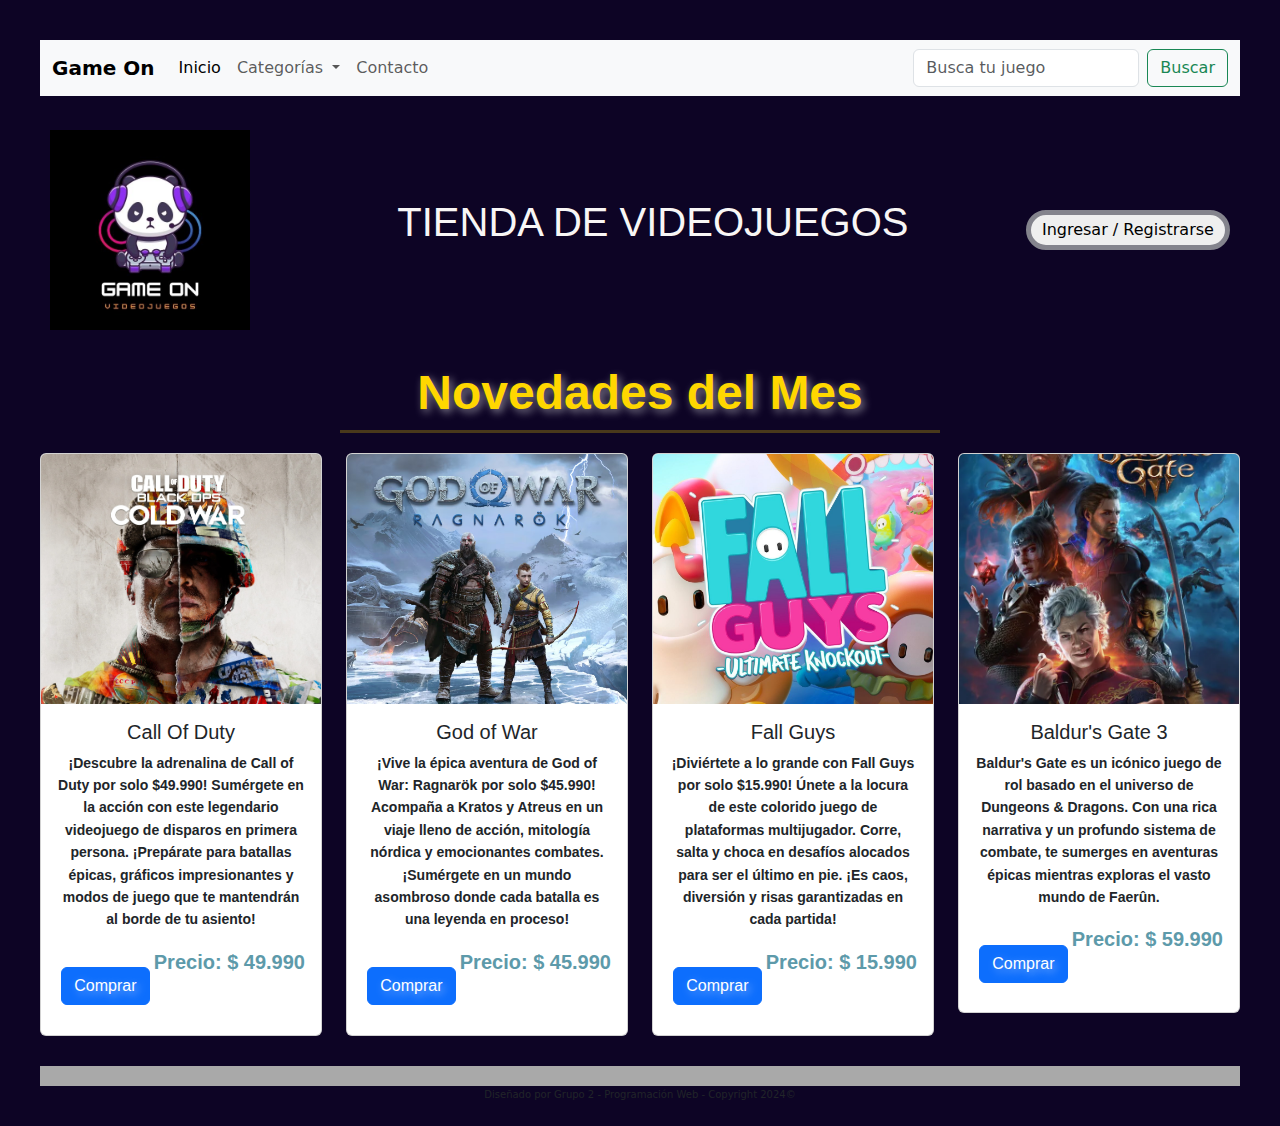
<file: index.html>
<!DOCTYPE html>
<html lang="en">

<head>
  <meta charset="UTF-8">
  <link rel="stylesheet" href="style.css">
  <title>Game on Videojuegos</title>
  <link href="https://cdn.jsdelivr.net/npm/bootstrap@5.3.3/dist/css/bootstrap.min.css" rel="stylesheet"
    integrity="sha384-QWTKZyjpPEjISv5WaRU9OFeRpok6YctnYmDr5pNlyT2bRjXh0JMhjY6hW+ALEwIH" crossorigin="anonymous">
  

</head>

<body id="fondo">
  <nav class="navbar navbar-expand-lg bg-body-tertiary">
    <div class="container-fluid">
      <a class="navbar-brand" href="index.html">
        <strong>Game On</strong>
      </a>
      <button class="navbar-toggler" type="button" data-bs-toggle="collapse" data-bs-target="#navbarSupportedContent"
        aria-controls="navbarSupportedContent" aria-expanded="false" aria-label="Toggle navigation">
        <span class="navbar-toggler-icon"></span>
      </button>
      <div class="collapse navbar-collapse" id="navbarSupportedContent">
        <ul class="navbar-nav me-auto mb-2 mb-lg-0">
          <li class="nav-item">
            <a class="nav-link active" aria-current="page" href="index.html">Inicio</a>
          </li>
          <li class="nav-item dropdown">
            <a class="nav-link dropdown-toggle" href="#" role="button" data-bs-toggle="dropdown" aria-expanded="false">
              Categorías
            </a>
            <ul class="dropdown-menu">
              <li><a class="dropdown-item" href="accion.html">Acción</a></li>
              <li><a class="dropdown-item" href="familiar.html">Familiar</a></li>
              <li><a class="dropdown-item" href="deportes.html">Deportes</a></li>
              <li><a class="dropdown-item" href="horror.html">Horror</a></li>
              <li><a class="dropdown-item" href="rpg1.html">RPG</a></li>
            </ul>
          </li>
          <li class="nav-item">
            <a class="nav-link" href="mailto:contacto@gmail.com">Contacto</a>
          </li>
        </ul>
        <form class="d-flex" role="search">
          <input class="form-control me-2" type="search" placeholder="Busca tu juego" aria-label="Search">
          <button class="btn btn-outline-success" type="submit">Buscar</button>
        </form>
      </div>
    </div>
  </nav>

  <br>
  <div class="contenedor">
    <left> <a href="index.html"> <img class="logo" src="img/logo.jpg"></left></a>
    <!--insertamos logo y botón de Contacto-->
    <div class="textos">
      <p id="titulo"> TIENDA DE VIDEOJUEGOS </p>
    </div>
    <a href="registro.html">
      <input class="boton" type="button" value=" Ingresar / Registrarse " style="float: right;">
      <!--coloco botón contacto a la derecha-->
    </a>
  </div>

  <br>
  <div class="novedades">
    <h1 id="titulo-novedades">Novedades del Mes</h1>
    <hr class="novedades-linea">
    
    <div class="row">
      <div class="col-12 col-sm-6 col-md-4 col-lg-3">
        <div class="card">
          <img src="img/call-of-duty.jpeg" class="card-img-top" alt="Call of Duty">
          <div class="card-body">
            <h5 class="card-title">Call Of Duty</h5>
            <p class="card-text">
              ¡Descubre la adrenalina de Call of Duty por solo $49.990!
              Sumérgete en la acción con este legendario videojuego de disparos en primera persona.
              ¡Prepárate para batallas épicas, gráficos impresionantes y modos de juego que te mantendrán al borde de tu asiento!
            </p>
            <p id="precio">
              <strong>Precio: $ 49.990</strong>
            </p>
            <a href="#" class="btn btn-primary">Comprar</a>
          </div>
        </div>
      </div>

      <div class="col-12 col-sm-6 col-md-4 col-lg-3">
        <div class="card">
          <img src="img/god-of-war.jpeg" class="card-img-top" alt="God of War">
          <div class="card-body">
            <h5 class="card-title">God of War</h5>
            <p class="card-text">
              ¡Vive la épica aventura de God of War: Ragnarök por solo $45.990!
              Acompaña a Kratos y Atreus en un viaje lleno de acción, mitología nórdica y emocionantes combates.
              ¡Sumérgete en un mundo asombroso donde cada batalla es una leyenda en proceso!
            </p>
            <p id="precio">
              <strong>Precio: $ 45.990</strong>
            </p>
            <a href="#" class="btn btn-primary">Comprar</a>
          </div>
        </div>
      </div>

      <div class="col-12 col-sm-6 col-md-4 col-lg-3">
        <div class="card">
          <img src="img/fall-guys.jpeg" class="card-img-top" alt="Fall Guys">
          <div class="card-body">
            <h5 class="card-title">Fall Guys</h5>
            <p class="card-text">
              ¡Diviértete a lo grande con Fall Guys por solo $15.990!
              Únete a la locura de este colorido juego de plataformas multijugador.
              Corre, salta y choca en desafíos alocados para ser el último en pie.
              ¡Es caos, diversión y risas garantizadas en cada partida!
            </p>
            <p id="precio">
              <strong>Precio: $ 15.990</strong>
            </p>
            <a href="#" class="btn btn-primary">Comprar</a>
          </div>
        </div>
      </div>

      <div class="col-12 col-sm-6 col-md-4 col-lg-3">
        <div class="card">
          <img src="img/baldurs-gate.jpg" class="card-img-top" alt="Baldur's Gate 3">
          <div class="card-body">
            <h5 class="card-title">Baldur's Gate 3</h5>
            <p class="card-text">
              Baldur's Gate es un icónico juego de rol basado en el universo de Dungeons & Dragons.
              Con una rica narrativa y un profundo sistema de combate, te sumerges en aventuras épicas
              mientras exploras el vasto mundo de Faerûn.
            </p>
            <p id="precio">
              <strong>Precio: $ 59.990</strong>
            </p>
            <a href="#" class="btn btn-primary">Comprar</a>
          </div>
        </div>
      </div>
    </div>
  </div>

  <script src="https://cdn.jsdelivr.net/npm/bootstrap@5.3.3/dist/js/bootstrap.bundle.min.js"
    integrity="sha384-YvpcrYf0tY3lHB60NNkmXc5s9fDVZLESaAA55NDzOxhy9GkcIdslK1eN7N6jIeHz"
    crossorigin="anonymous"></script>
</body>
<footer class="footer">
  <p>
    <center> Diseñado por Grupo 2 - Programación Web - Copyright 2024©</center>
  </p>
</footer>

</html>
</file>
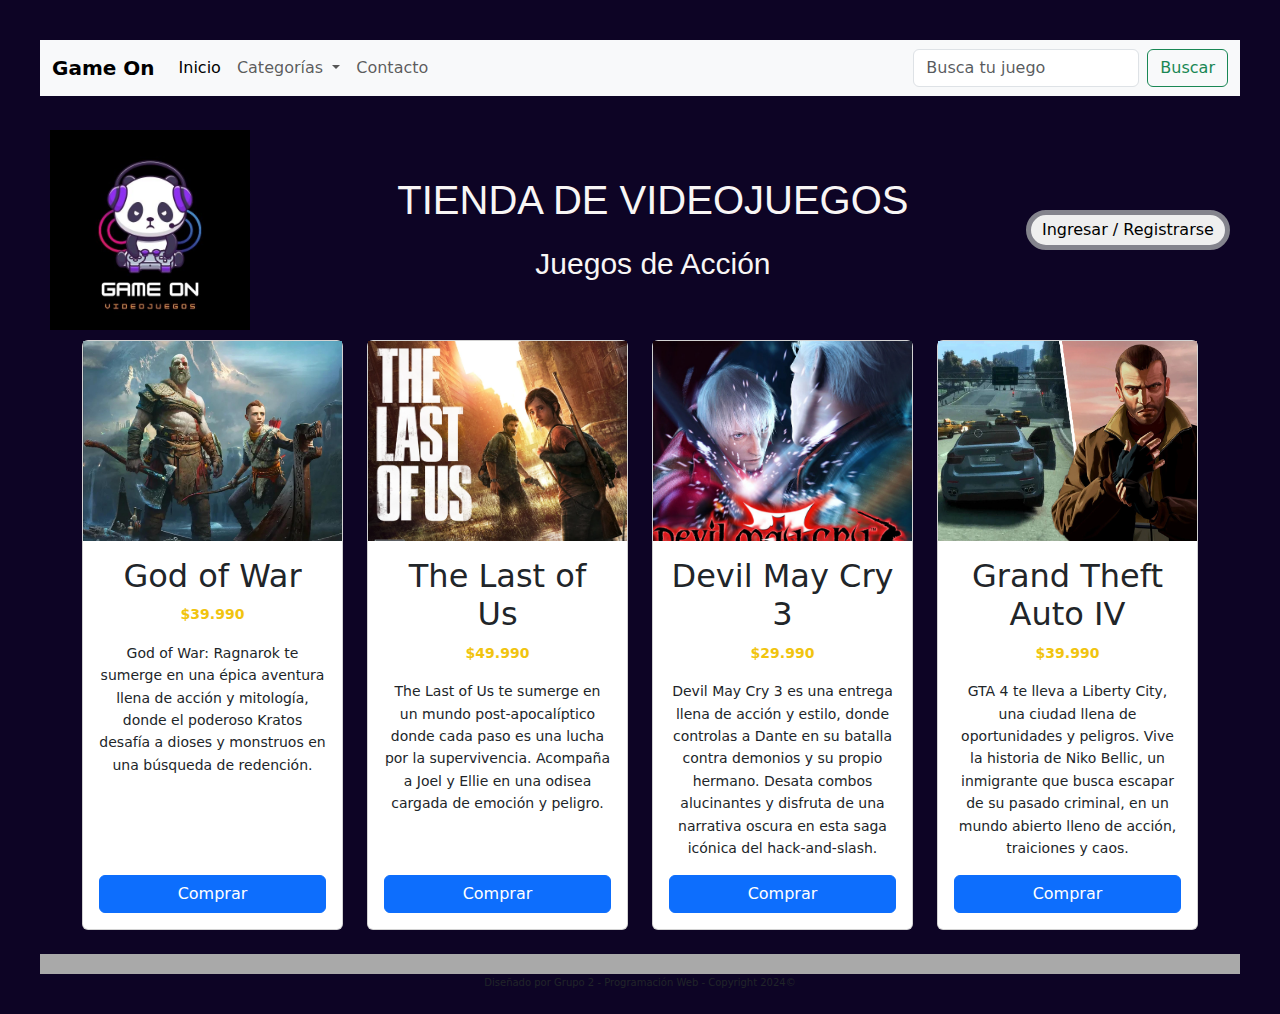
<file: accion.html>
<!DOCTYPE html>
<html lang="en">

<head>
  <meta charset="UTF-8">
  <link rel="stylesheet" href="style.css">
  <title>Tienda de Videojuegos</title>
  <link href="https://cdn.jsdelivr.net/npm/bootstrap@5.3.3/dist/css/bootstrap.min.css" rel="stylesheet"
    integrity="sha384-QWTKZyjpPEjISv5WaRU9OFeRpok6YctnYmDr5pNlyT2bRjXh0JMhjY6hW+ALEwIH" crossorigin="anonymous">
</head>

<body id="fondo">
  <nav class="navbar navbar-expand-lg bg-body-tertiary">
    <div class="container-fluid">
      <a class="navbar-brand" href="index.html">
        <strong>Game On</strong>
      </a>
      <button class="navbar-toggler" type="button" data-bs-toggle="collapse" data-bs-target="#navbarSupportedContent"
        aria-controls="navbarSupportedContent" aria-expanded="false" aria-label="Toggle navigation">
        <span class="navbar-toggler-icon"></span>
      </button>
      <div class="collapse navbar-collapse" id="navbarSupportedContent">
        <ul class="navbar-nav me-auto mb-2 mb-lg-0">
          <li class="nav-item">
            <a class="nav-link active" aria-current="page" href="index.html">Inicio</a>
          </li>
          <li class="nav-item dropdown">
            <a class="nav-link dropdown-toggle" href="#" role="button" data-bs-toggle="dropdown" aria-expanded="false">
              Categorías
            </a>
            <ul class="dropdown-menu">
              <li><a class="dropdown-item" href="accion.html">Acción</a></li>
              <li><a class="dropdown-item" href="familiar.html">Familiar</a></li>
              <li><a class="dropdown-item" href="deportes.html">Deportes</a></li>
              <li><a class="dropdown-item" href="horror.html">Horror</a></li>
              <li><a class="dropdown-item" href="rpg1.html">RPG</a></li>
            </ul>
          </li>
          <li class="nav-item">
            <a class="nav-link" href="mailto:contacto@gmail.com">Contacto</a>
          </li>
        </ul>
        <form class="d-flex" role="search">
          <input class="form-control me-2" type="search" placeholder="Busca tu juego" aria-label="Search">
          <button class="btn btn-outline-success" type="submit">Buscar</button>
        </form>
      </div>
    </div>
  </nav>
  <br>
  <div class="contenedor">
    <left> <a href="index.html"> <img class="logo" src="img/logo.jpg"></left></a>
    <!--insertamos logo y botón de Contacto-->
    <div class="textos">
      <p id="titulo"> TIENDA DE VIDEOJUEGOS </p>
      <h3 id="subtitulo">Juegos de Acción</h3>
    </div>
    <a href="registro.html">
      <input class="boton" type="button" value=" Ingresar / Registrarse " style="float: right;">
      <!--coloco botón contacto a la derecha-->
    </a>
  </div>

<!--Desde aquí hacia arriba se debe mantener el diseño en todas las páginas-->
<div class="container">
  <div class="row justify-content-center">
      <!-- God of War: Ragnarok -->
      <div class="col-12 col-sm-6 col-md-4 col-lg-3 mb-4">
          <div class="card h-100 text-center d-flex flex-column">
              <img src="img/godofwar.png" alt="God of War" class="img-fluid" style="object-fit: cover; height: 200px;">
              <div class="card-body d-flex flex-column">
                  <h2 class="card-title">God of War</h2>
                  <p class="price card-text">$39.990</p>
                  <p class="card-text">
                      God of War: Ragnarok te sumerge en una épica aventura llena de acción y mitología, donde el poderoso Kratos
                      desafía a dioses y monstruos en una búsqueda de redención.
                  </p>
                  <a href="#" class="btn btn-primary mt-auto">Comprar</a>
              </div>
          </div>
      </div>

      <!-- The Last of Us -->
      <div class="col-12 col-sm-6 col-md-4 col-lg-3 mb-4">
          <div class="card h-100 text-center d-flex flex-column">
              <img src="img/thelastofus.png" alt="The Last of Us" class="img-fluid" style="object-fit: cover; height: 200px;">
              <div class="card-body d-flex flex-column">
                  <h2 class="card-title">The Last of Us</h2>
                  <p class="price card-text">$49.990</p>
                  <p class="card-text">
                      The Last of Us te sumerge en un mundo post-apocalíptico donde cada paso es una lucha por la
                      supervivencia. Acompaña a Joel y Ellie en una odisea cargada de emoción y peligro.
                  </p>
                  <a href="#" class="btn btn-primary mt-auto">Comprar</a>
              </div>
          </div>
      </div>

      <!-- Devil May Cry 3 -->
      <div class="col-12 col-sm-6 col-md-4 col-lg-3 mb-4">
          <div class="card h-100 text-center d-flex flex-column">
              <img src="img/dvm3.jpg" alt="Devil May Cry 3" class="img-fluid" style="object-fit: cover; height: 200px;">
              <div class="card-body d-flex flex-column">
                  <h2 class="card-title">Devil May Cry 3</h2>
                  <p class="price card-text">$29.990</p>
                  <p class="card-text">
                      Devil May Cry 3 es una entrega llena de acción y estilo, donde controlas a Dante en su batalla contra demonios
                      y su propio hermano. Desata combos alucinantes y disfruta de una narrativa oscura en esta saga icónica del
                      hack-and-slash.
                  </p>
                  <a href="#" class="btn btn-primary mt-auto">Comprar</a>
              </div>
          </div>
      </div>

      <!-- GTA 4 -->
      <div class="col-12 col-sm-6 col-md-4 col-lg-3 mb-4">
          <div class="card h-100 text-center d-flex flex-column">
              <img src="img/gta4.jpg" alt="GTA 4" class="img-fluid" style="object-fit: cover; height: 200px;">
              <div class="card-body d-flex flex-column">
                  <h2 class="card-title">Grand Theft Auto IV</h2>
                  <p class="price card-text">$39.990</p>
                  <p class="card-text">
                      GTA 4 te lleva a Liberty City, una ciudad llena de oportunidades y peligros. Vive la historia de Niko Bellic,
                      un inmigrante que busca escapar de su pasado criminal, en un mundo abierto lleno de acción, traiciones y caos.
                  </p>
                  <a href="#" class="btn btn-primary mt-auto">Comprar</a>
              </div>
          </div>
      </div>
  </div>
</div>


    <script src="https://cdn.jsdelivr.net/npm/bootstrap@5.3.3/dist/js/bootstrap.bundle.min.js"
        integrity="sha384-YvpcrYf0tY3lHB60NNkmXc5s9fDVZLESaAA55NDzOxhy9GkcIdslK1eN7N6jIeHz"
        crossorigin="anonymous"></script>
</body>
<footer class="footer">
    <p>
        <center> Diseñado por Grupo 2 - Programación Web - Copyright 2024©</center>
    </p>
</footer>

</html>
</file>
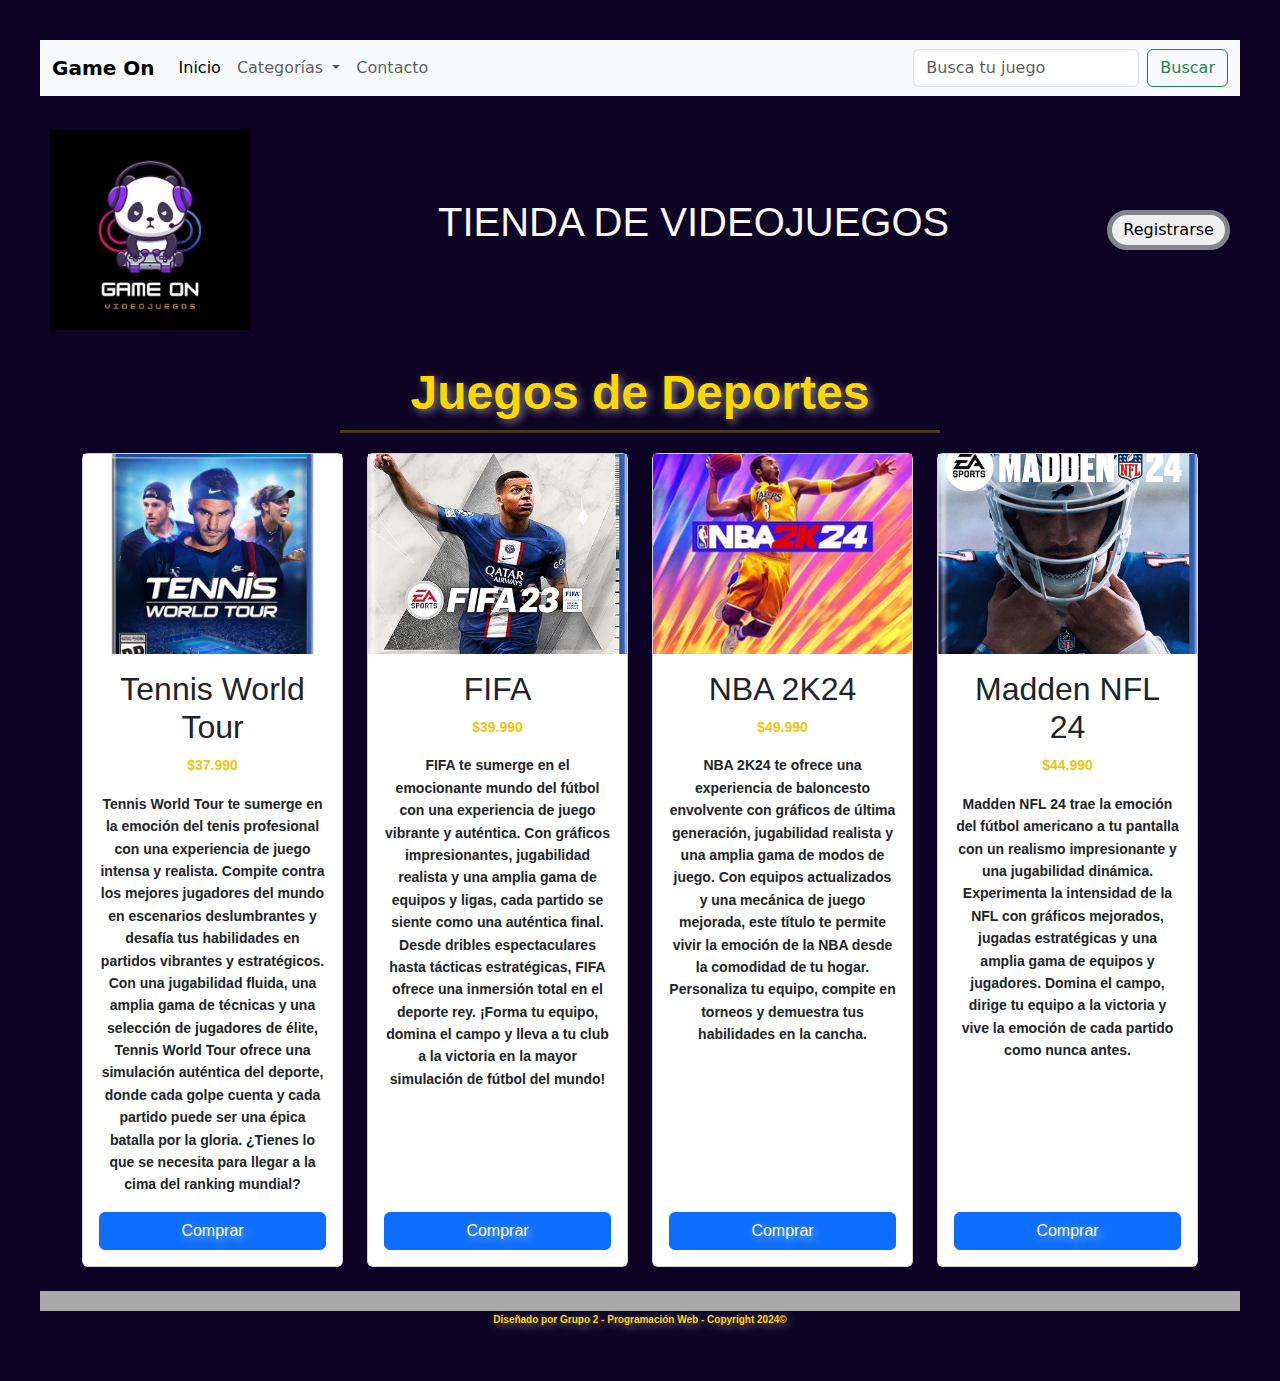
<file: deportes.html>
<!DOCTYPE html>
<html lang="en">

<head>
  <meta charset="UTF-8">
  <link rel="stylesheet" href="style.css">
  <title>Game on Videojuegos</title>
  <link href="https://cdn.jsdelivr.net/npm/bootstrap@5.3.3/dist/css/bootstrap.min.css" rel="stylesheet"
    integrity="sha384-QWTKZyjpPEjISv5WaRU9OFeRpok6YctnYmDr5pNlyT2bRjXh0JMhjY6hW+ALEwIH" crossorigin="anonymous">
  

</head>

<body id="fondo">
  <nav class="navbar navbar-expand-lg bg-body-tertiary">
    <div class="container-fluid">
      <a class="navbar-brand" href="index.html">
        <strong>Game On</strong>
      </a>
      <button class="navbar-toggler" type="button" data-bs-toggle="collapse" data-bs-target="#navbarSupportedContent"
        aria-controls="navbarSupportedContent" aria-expanded="false" aria-label="Toggle navigation">
        <span class="navbar-toggler-icon"></span>
      </button>
      <div class="collapse navbar-collapse" id="navbarSupportedContent">
        <ul class="navbar-nav me-auto mb-2 mb-lg-0">
          <li class="nav-item">
            <a class="nav-link active" aria-current="page" href="index.html">Inicio</a>
          </li>
          <li class="nav-item dropdown">
            <a class="nav-link dropdown-toggle" href="#" role="button" data-bs-toggle="dropdown" aria-expanded="false">
              Categorías
            </a>
            <ul class="dropdown-menu">
              <li><a class="dropdown-item" href="accion.html">Acción</a></li>
              <li><a class="dropdown-item" href="familiar.html">Familiar</a></li>
              <li><a class="dropdown-item" href="deportes.html">Deportes</a></li>
              <li><a class="dropdown-item" href="horror.html">Horror</a></li>
              <li><a class="dropdown-item" href="rpg1.html">RPG</a></li>
            </ul>
          </li>
          <li class="nav-item">
            <a class="nav-link" href="mailto:contacto@gmail.com">Contacto</a>
          </li>
        </ul>
        <form class="d-flex" role="search">
          <input class="form-control me-2" type="search" placeholder="Busca tu juego" aria-label="Search">
          <button class="btn btn-outline-success" type="submit">Buscar</button>
        </form>
      </div>
    </div>
  </nav>

  <br>
  <div class="contenedor">
    <left> <a href="index.html"> <img class="logo" src="img/logo.jpg"></left></a>
    <!--insertamos logo y botón de Contacto-->
    <div class="textos">
      <p id="titulo"> TIENDA DE VIDEOJUEGOS </p>
    </div>
    <a href="registro.html">
      <input class="boton" type="button" value=" Registrarse " style="float: right;">
      <!--coloco botón contacto a la derecha-->
    </a>
  </div>

  <br>
  <div class="novedades">
    <h1 id="titulo-novedades">Juegos de Deportes</h1>
    <hr class="novedades-linea">

  <!-- Desde aquí hacia arriba se debe mantener el diseño en todas las páginas -->
  <div class="container">
    <div class="row">

      <!-- Tennis World Tour -->
      <div class="col-12 col-sm-6 col-md-4 col-lg-3 mb-4">
        <div class="card h-100 text-center d-flex flex-column">
          <img src="img/tennis.jpeg" alt="Tennis World Tour" class="img-fluid"
            style="object-fit: cover; height: 200px;">
          <div class="card-body d-flex flex-column">
            <h2 class="card-title">Tennis World Tour</h2>
            <p class="price card-text">$37.990</p>
            <p class="card-text">

              Tennis World Tour te sumerge en la emoción del tenis profesional con una experiencia de juego
              intensa y realista. Compite contra los mejores jugadores del mundo en escenarios deslumbrantes y
              desafía tus habilidades en partidos vibrantes y estratégicos. Con una jugabilidad fluida, una amplia
              gama de técnicas y una selección de jugadores de élite, Tennis World Tour ofrece una simulación
              auténtica del deporte, donde cada golpe cuenta y cada partido puede ser una épica batalla por la
              gloria. ¿Tienes lo que se necesita para llegar a la cima del ranking mundial?

            </p><a href="#" class="btn btn-primary mt-auto">Comprar</a>
          </div>
        </div>
      </div>


      <!-- FIFA -->
      <div class="col-12 col-sm-6 col-md-4 col-lg-3 mb-4">
        <div class="card h-100 text-center d-flex flex-column"><img src="img/fifa.jpg" alt="FIFA" class="img-fluid"
            style="object-fit: cover; height: 200px;">
          <div class="card-body d-flex flex-column">
            <h2 class="card-title">FIFA</h2>
            <p class="price card-text">$39.990</p>
            <p class="card-text">

              FIFA te sumerge en el emocionante mundo del fútbol con una experiencia de juego vibrante y
              auténtica. Con gráficos impresionantes, jugabilidad realista y una amplia gama de equipos y ligas,
              cada partido se siente como una auténtica final. Desde dribles espectaculares hasta tácticas
              estratégicas, FIFA ofrece una inmersión total en el deporte rey. ¡Forma tu equipo, domina el campo y
              lleva a tu club a la victoria en la mayor simulación de fútbol del mundo!
            </p><a href="#" class="btn btn-primary mt-auto">Comprar</a>
          </div>
        </div>
      </div>


      <!-- NBA 2K24 -->

      <div class="col-12 col-sm-6 col-md-4 col-lg-3 mb-4">
        <div class="card h-100 text-center d-flex flex-column"><img src="img/nba2k24.jpg" alt="NBA 2K24"
            class="img-fluid" style="object-fit: cover; height: 200px;">
          <div class="card-body d-flex flex-column">
            <h2 class="card-title">NBA 2K24</h2>
            <p class="price card-text">$49.990</p>
            <p class="card-text">
              NBA 2K24 te ofrece una experiencia de baloncesto envolvente con gráficos de última generación, jugabilidad
              realista y una amplia gama de modos de juego. Con equipos actualizados y una mecánica de juego mejorada,
              este título te permite vivir la emoción de la NBA desde la comodidad de tu hogar. Personaliza tu equipo,
              compite en torneos y demuestra tus habilidades en la cancha.
            </p><a href="#" class="btn btn-primary mt-auto">Comprar</a>
          </div>
        </div>
      </div>


      <!-- Madden NFL 24 -->

      <div class="col-12 col-sm-6 col-md-4 col-lg-3 mb-4">
        <div class="card h-100 text-center d-flex flex-column"><img src="img/madden24.jpg" alt="Madden NFL 24"
            class="img-fluid" style="object-fit: cover; height: 200px;">
          <div class="card-body d-flex flex-column">
            <h2 class="card-title">Madden NFL 24</h2>
            <p class="price card-text">$44.990</p>
            <p class="card-text">

              Madden NFL 24 trae la emoción del fútbol americano a tu pantalla con un realismo impresionante y una
              jugabilidad dinámica. Experimenta la intensidad de la NFL con gráficos mejorados, jugadas estratégicas y
              una amplia gama de equipos y jugadores. Domina el campo, dirige tu equipo a la victoria y vive la emoción
              de cada partido como nunca antes.

            </p><a href="#" class="btn btn-primary mt-auto">Comprar</a>
          </div>
        </div>
      </div>
    </div>
  </div>
  <script src="https://cdn.jsdelivr.net/npm/bootstrap@5.3.3/dist/js/bootstrap.bundle.min.js"
    integrity="sha384-YvpcrYf0tY3lHB60NNkmXc5s9fDVZLESaAA55NDzOxhy9GkcIdslK1eN7N6jIeHz"
    crossorigin="anonymous"></script>
</body>
<footer class="footer">
  <p>
    <center> Diseñado por Grupo 2 - Programación Web - Copyright 2024©</center>
  </p>
</footer
</file>
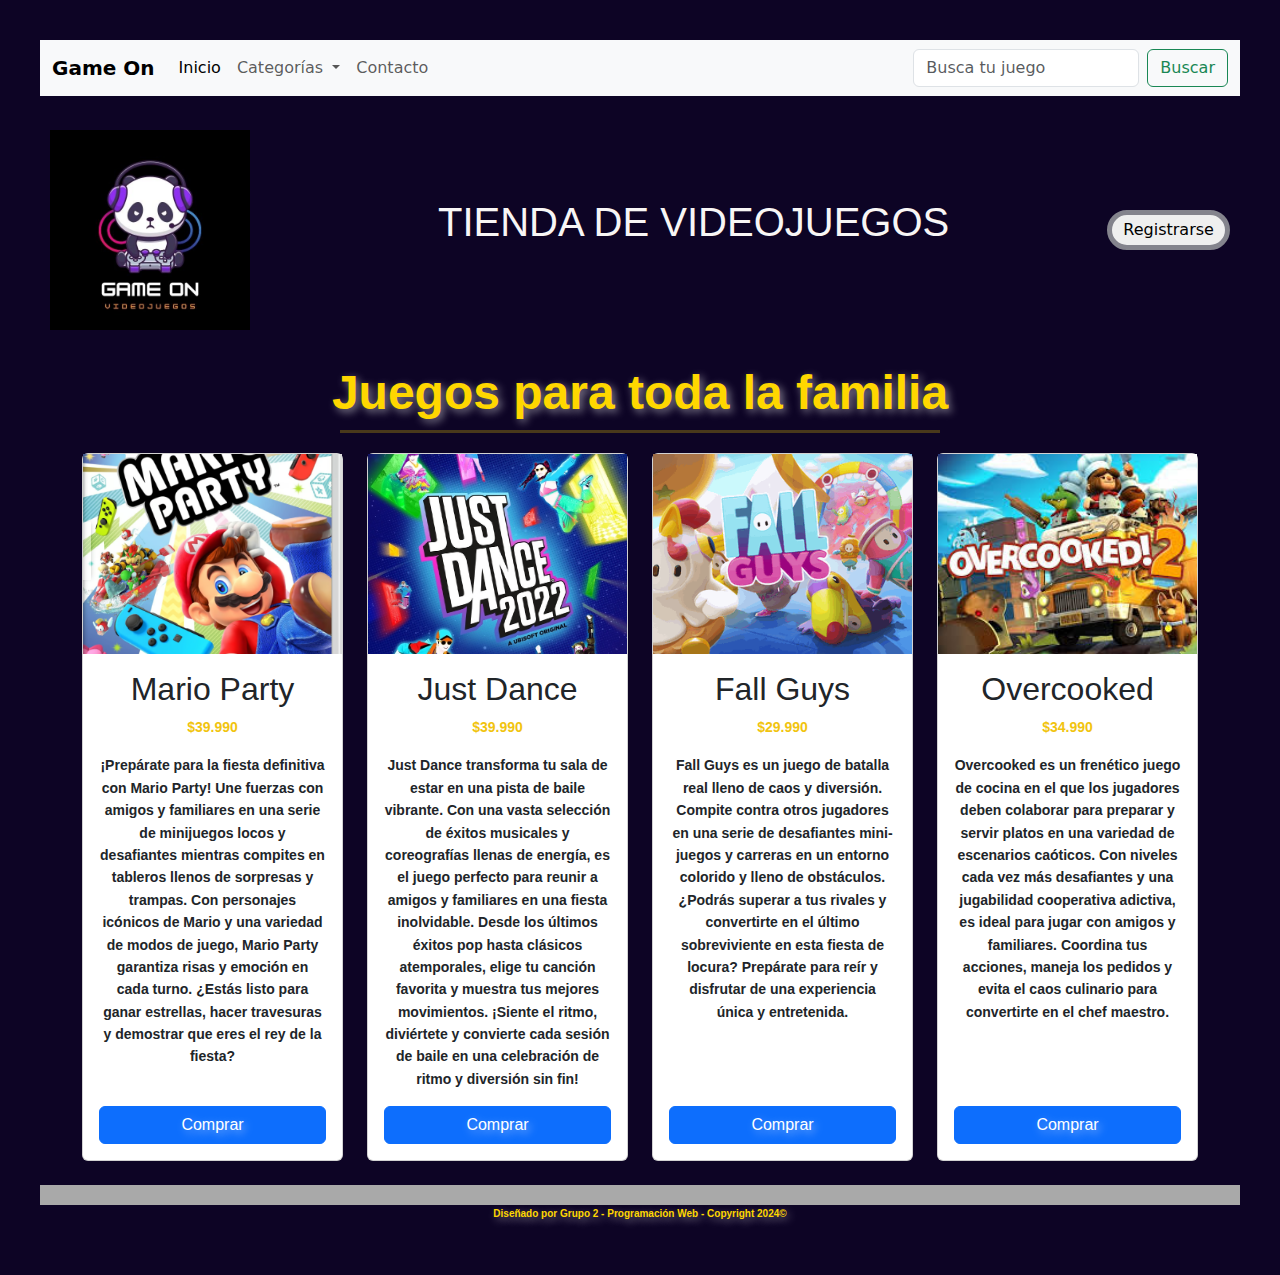
<file: familiar.html>
<!DOCTYPE html>
<html lang="en">

<head>
  <meta charset="UTF-8">
  <link rel="stylesheet" href="style.css">
  <title>Game on Videojuegos</title>
  <link href="https://cdn.jsdelivr.net/npm/bootstrap@5.3.3/dist/css/bootstrap.min.css" rel="stylesheet"
    integrity="sha384-QWTKZyjpPEjISv5WaRU9OFeRpok6YctnYmDr5pNlyT2bRjXh0JMhjY6hW+ALEwIH" crossorigin="anonymous">
  

</head>

<body id="fondo">
  <nav class="navbar navbar-expand-lg bg-body-tertiary">
    <div class="container-fluid">
      <a class="navbar-brand" href="index.html">
        <strong>Game On</strong>
      </a>
      <button class="navbar-toggler" type="button" data-bs-toggle="collapse" data-bs-target="#navbarSupportedContent"
        aria-controls="navbarSupportedContent" aria-expanded="false" aria-label="Toggle navigation">
        <span class="navbar-toggler-icon"></span>
      </button>
      <div class="collapse navbar-collapse" id="navbarSupportedContent">
        <ul class="navbar-nav me-auto mb-2 mb-lg-0">
          <li class="nav-item">
            <a class="nav-link active" aria-current="page" href="index.html">Inicio</a>
          </li>
          <li class="nav-item dropdown">
            <a class="nav-link dropdown-toggle" href="#" role="button" data-bs-toggle="dropdown" aria-expanded="false">
              Categorías
            </a>
            <ul class="dropdown-menu">
              <li><a class="dropdown-item" href="accion.html">Acción</a></li>
              <li><a class="dropdown-item" href="familiar.html">Familiar</a></li>
              <li><a class="dropdown-item" href="deportes.html">Deportes</a></li>
              <li><a class="dropdown-item" href="horror.html">Horror</a></li>
              <li><a class="dropdown-item" href="rpg1.html">RPG</a></li>
            </ul>
          </li>
          <li class="nav-item">
            <a class="nav-link" href="mailto:contacto@gmail.com">Contacto</a>
          </li>
        </ul>
        <form class="d-flex" role="search">
          <input class="form-control me-2" type="search" placeholder="Busca tu juego" aria-label="Search">
          <button class="btn btn-outline-success" type="submit">Buscar</button>
        </form>
      </div>
    </div>
  </nav>

  <br>
  <div class="contenedor">
    <left> <a href="index.html"> <img class="logo" src="img/logo.jpg"></left></a>
    <!--insertamos logo y botón de Contacto-->
    <div class="textos">
      <p id="titulo"> TIENDA DE VIDEOJUEGOS </p>
    </div>
    <a href="registro.html">
      <input class="boton" type="button" value=" Registrarse " style="float: right;">
      <!--coloco botón contacto a la derecha-->
    </a>
  </div>

  <br>
  <div class="novedades">
    <h1 id="titulo-novedades">Juegos para toda la familia</h1>
    <hr class="novedades-linea">

  <!-- Desde aquí hacia arriba se debe mantener el diseño en todas las páginas -->
  <div class="container">
    <div class="row justify-content-center">
      <!-- Mario Party -->
      <div class="col-12 col-sm-6 col-md-4 col-lg-3 mb-4">
        <div class="card h-100 text-center d-flex flex-column">
          <img src="img/marioparty.png" alt="Mario Party" class="img-fluid" style="object-fit: cover; height: 200px;">
          <div class="card-body d-flex flex-column">
            <h2 class="card-title">Mario Party</h2>
            <p class="price card-text">$39.990</p>
            <p class="card-text">
              ¡Prepárate para la fiesta definitiva con Mario Party! Une fuerzas con amigos y familiares en una serie de minijuegos locos y desafiantes mientras compites en tableros llenos de sorpresas y trampas. Con personajes icónicos de Mario y una variedad de modos de juego, Mario Party garantiza risas y emoción en cada turno. ¿Estás listo para ganar estrellas, hacer travesuras y demostrar que eres el rey de la fiesta?
            </p>
            <a href="#" class="btn btn-primary mt-auto">Comprar</a>
          </div>
        </div>
      </div>

      <!-- Just Dance -->
      <div class="col-12 col-sm-6 col-md-4 col-lg-3 mb-4">
        <div class="card h-100 text-center d-flex flex-column">
          <img src="img/justdance.jpg" alt="Just Dance" class="img-fluid" style="object-fit: cover; height: 200px;">
          <div class="card-body d-flex flex-column">
            <h2 class="card-title">Just Dance</h2>
            <p class="price card-text">$39.990</p>
            <p class="card-text">
              Just Dance transforma tu sala de estar en una pista de baile vibrante. Con una vasta selección de éxitos musicales y coreografías llenas de energía, es el juego perfecto para reunir a amigos y familiares en una fiesta inolvidable. Desde los últimos éxitos pop hasta clásicos atemporales, elige tu canción favorita y muestra tus mejores movimientos. ¡Siente el ritmo, diviértete y convierte cada sesión de baile en una celebración de ritmo y diversión sin fin!
            </p>
            <a href="#" class="btn btn-primary mt-auto">Comprar</a>
          </div>
        </div>
      </div>

      <!-- Fall Guys -->
      <div class="col-12 col-sm-6 col-md-4 col-lg-3 mb-4">
        <div class="card h-100 text-center d-flex flex-column">
          <img src="img/fallguys.png" alt="Fall Guys" class="img-fluid" style="object-fit: cover; height: 200px;">
          <div class="card-body d-flex flex-column">
            <h2 class="card-title">Fall Guys</h2>
            <p class="price card-text">$29.990</p>
            <p class="card-text">
              Fall Guys es un juego de batalla real lleno de caos y diversión. Compite contra otros jugadores en una serie de desafiantes mini-juegos y carreras en un entorno colorido y lleno de obstáculos. ¿Podrás superar a tus rivales y convertirte en el último sobreviviente en esta fiesta de locura? Prepárate para reír y disfrutar de una experiencia única y entretenida.
            </p>
            <a href="#" class="btn btn-primary mt-auto">Comprar</a>
          </div>
        </div>
      </div>

      <!-- Overcooked -->
      <div class="col-12 col-sm-6 col-md-4 col-lg-3 mb-4">
        <div class="card h-100 text-center d-flex flex-column">
          <img src="img/overcooked.jpeg" alt="Overcooked" class="img-fluid" style="object-fit: cover; height: 200px;">
          <div class="card-body d-flex flex-column">
            <h2 class="card-title">Overcooked</h2>
            <p class="price card-text">$34.990</p>
            <p class="card-text">
              Overcooked es un frenético juego de cocina en el que los jugadores deben colaborar para preparar y servir platos en una variedad de escenarios caóticos. Con niveles cada vez más desafiantes y una jugabilidad cooperativa adictiva, es ideal para jugar con amigos y familiares. Coordina tus acciones, maneja los pedidos y evita el caos culinario para convertirte en el chef maestro.
            </p>
            <a href="#" class="btn btn-primary mt-auto">Comprar</a>
          </div>
        </div>
      </div>
    </div>
  </div>

  <script src="https://cdn.jsdelivr.net/npm/bootstrap@5.3.3/dist/js/bootstrap.bundle.min.js"
    integrity="sha384-YvpcrYf0tY3lHB60NNkmXc5s9fDVZLESaAA55NDzOxhy9GkcIdslK1eN7N6jIeHz"
    crossorigin="anonymous"></script>
</body>

<footer class="footer">
  <p>
    <center> Diseñado por Grupo 2 - Programación Web - Copyright 2024©</center>
  </p>
</footer>

</html>
</file>
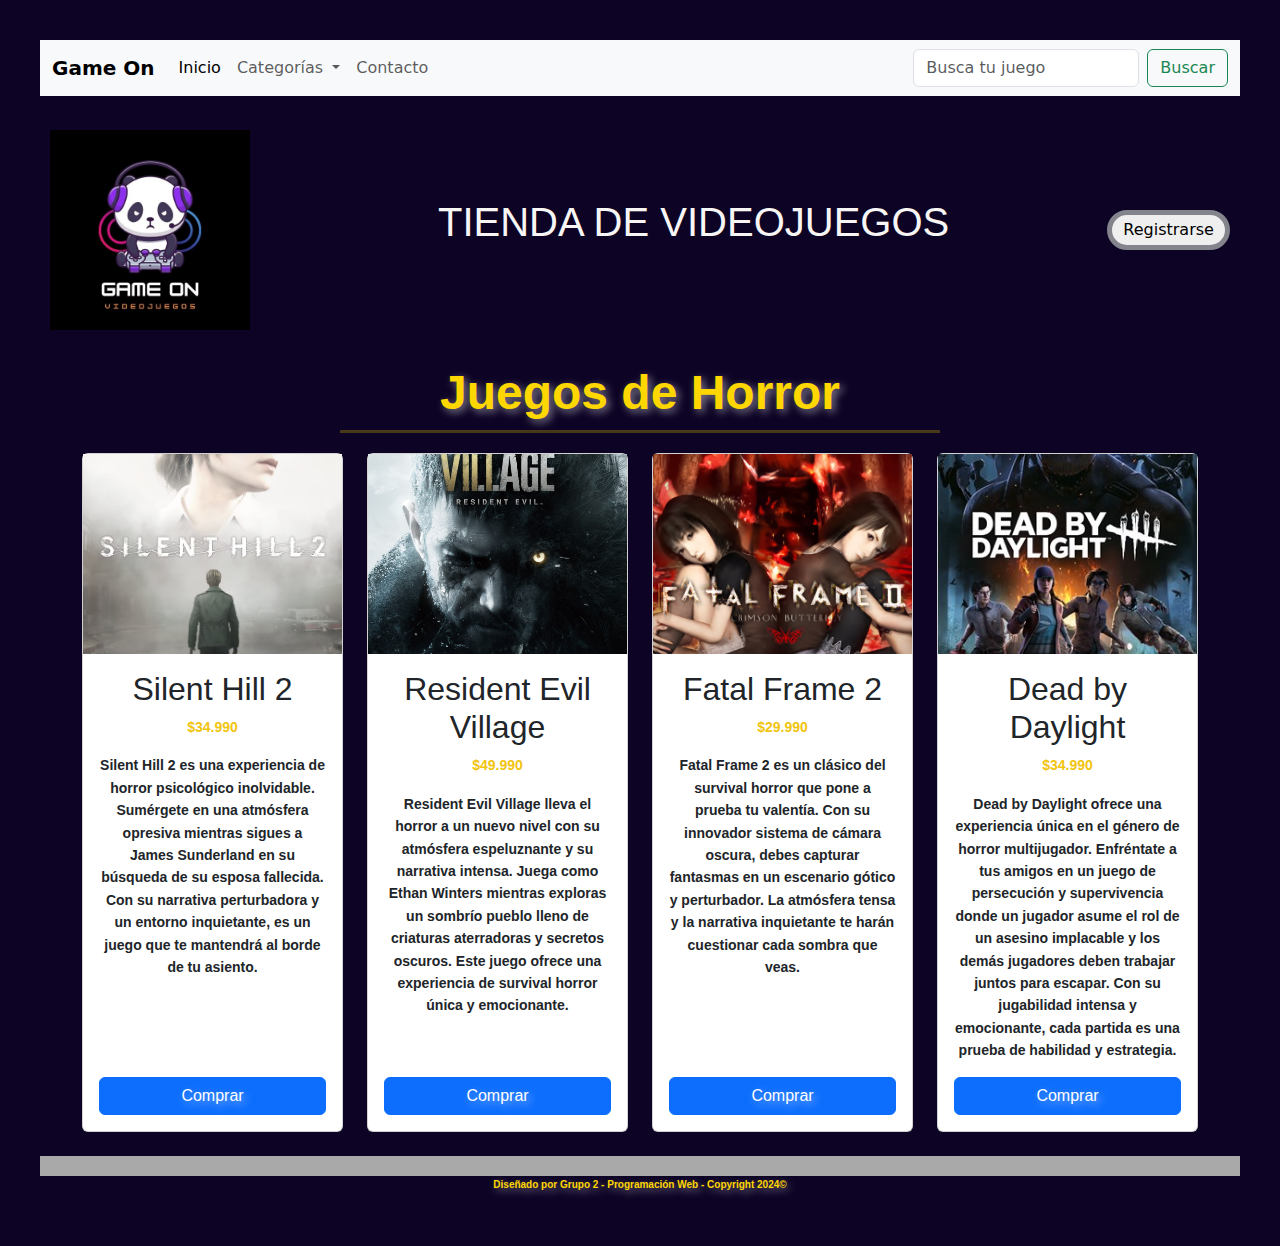
<file: horror.html>
<!DOCTYPE html>
<html lang="en">

<head>
  <meta charset="UTF-8">
  <link rel="stylesheet" href="style.css">
  <title>Game on Videojuegos</title>
  <link href="https://cdn.jsdelivr.net/npm/bootstrap@5.3.3/dist/css/bootstrap.min.css" rel="stylesheet"
    integrity="sha384-QWTKZyjpPEjISv5WaRU9OFeRpok6YctnYmDr5pNlyT2bRjXh0JMhjY6hW+ALEwIH" crossorigin="anonymous">
  

</head>

<body id="fondo">
  <nav class="navbar navbar-expand-lg bg-body-tertiary">
    <div class="container-fluid">
      <a class="navbar-brand" href="index.html">
        <strong>Game On</strong>
      </a>
      <button class="navbar-toggler" type="button" data-bs-toggle="collapse" data-bs-target="#navbarSupportedContent"
        aria-controls="navbarSupportedContent" aria-expanded="false" aria-label="Toggle navigation">
        <span class="navbar-toggler-icon"></span>
      </button>
      <div class="collapse navbar-collapse" id="navbarSupportedContent">
        <ul class="navbar-nav me-auto mb-2 mb-lg-0">
          <li class="nav-item">
            <a class="nav-link active" aria-current="page" href="index.html">Inicio</a>
          </li>
          <li class="nav-item dropdown">
            <a class="nav-link dropdown-toggle" href="#" role="button" data-bs-toggle="dropdown" aria-expanded="false">
              Categorías
            </a>
            <ul class="dropdown-menu">
              <li><a class="dropdown-item" href="accion.html">Acción</a></li>
              <li><a class="dropdown-item" href="familiar.html">Familiar</a></li>
              <li><a class="dropdown-item" href="deportes.html">Deportes</a></li>
              <li><a class="dropdown-item" href="horror.html">Horror</a></li>
              <li><a class="dropdown-item" href="rpg1.html">RPG</a></li>
            </ul>
          </li>
          <li class="nav-item">
            <a class="nav-link" href="mailto:contacto@gmail.com">Contacto</a>
          </li>
        </ul>
        <form class="d-flex" role="search">
          <input class="form-control me-2" type="search" placeholder="Busca tu juego" aria-label="Search">
          <button class="btn btn-outline-success" type="submit">Buscar</button>
        </form>
      </div>
    </div>
  </nav>

  <br>
  <div class="contenedor">
    <left> <a href="index.html"> <img class="logo" src="img/logo.jpg"></left></a>
    <!--insertamos logo y botón de Contacto-->
    <div class="textos">
      <p id="titulo"> TIENDA DE VIDEOJUEGOS </p>
    </div>
    <a href="registro.html">
      <input class="boton" type="button" value=" Registrarse " style="float: right;">
      <!--coloco botón contacto a la derecha-->
    </a>
  </div>

  <br>
  <div class="novedades">
    <h1 id="titulo-novedades">Juegos de Horror</h1>
    <hr class="novedades-linea">
  <!-- Desde aquí hacia arriba se debe mantener el diseño en todas las páginas -->
  <div class="container">
    <div class="row justify-content-center">
      <!-- Silent Hill 2 -->
      <div class="col-12 col-sm-6 col-md-4 col-lg-3 mb-4">
        <div class="card h-100 text-center d-flex flex-column">
          <img src="img/SilentHill2.jpeg" alt="Silent Hill 2" class="img-fluid" style="object-fit: cover; height: 200px;">
          <div class="card-body d-flex flex-column">
            <h2 class="card-title">Silent Hill 2</h2>
            <p class="price card-text">$34.990</p>
            <p class="card-text">
              Silent Hill 2 es una experiencia de horror psicológico inolvidable. Sumérgete en una atmósfera opresiva mientras sigues a James Sunderland en su búsqueda de su esposa fallecida. Con su narrativa perturbadora y un entorno inquietante, es un juego que te mantendrá al borde de tu asiento.
            </p>
            <a href="#" class="btn btn-primary mt-auto">Comprar</a>
          </div>
        </div>
      </div>

      <!-- Resident Evil Village -->
      <div class="col-12 col-sm-6 col-md-4 col-lg-3 mb-4">
        <div class="card h-100 text-center d-flex flex-column">
          <img src="img/ResidentEvil.jpeg" alt="Resident Evil Village" class="img-fluid" style="object-fit: cover; height: 200px;">
          <div class="card-body d-flex flex-column">
            <h2 class="card-title">Resident Evil Village</h2>
            <p class="price card-text">$49.990</p>
            <p class="card-text">
              Resident Evil Village lleva el horror a un nuevo nivel con su atmósfera espeluznante y su narrativa intensa. Juega como Ethan Winters mientras exploras un sombrío pueblo lleno de criaturas aterradoras y secretos oscuros. Este juego ofrece una experiencia de survival horror única y emocionante.
            </p>
            <a href="#" class="btn btn-primary mt-auto">Comprar</a>
          </div>
        </div>
      </div>

      <!-- Fatal Frame 2 -->
      <div class="col-12 col-sm-6 col-md-4 col-lg-3 mb-4">
        <div class="card h-100 text-center d-flex flex-column">
          <img src="img/fatalframe2.jpg" alt="Fatal Frame 2" class="img-fluid" style="object-fit: cover; height: 200px;">
          <div class="card-body d-flex flex-column">
            <h2 class="card-title">Fatal Frame 2</h2>
            <p class="price card-text">$29.990</p>
            <p class="card-text">
              Fatal Frame 2 es un clásico del survival horror que pone a prueba tu valentía. Con su innovador sistema de cámara oscura, debes capturar fantasmas en un escenario gótico y perturbador. La atmósfera tensa y la narrativa inquietante te harán cuestionar cada sombra que veas.
            </p>
            <a href="#" class="btn btn-primary mt-auto">Comprar</a>
          </div>
        </div>
      </div>

      <!-- Dead by Daylight -->
      <div class="col-12 col-sm-6 col-md-4 col-lg-3 mb-4">
        <div class="card h-100 text-center d-flex flex-column">
          <img src="img/dbd.jpeg" alt="Dead by Daylight" class="img-fluid" style="object-fit: cover; height: 200px;">
          <div class="card-body d-flex flex-column">
            <h2 class="card-title">Dead by Daylight</h2>
            <p class="price card-text">$34.990</p>
            <p class="card-text">
              Dead by Daylight ofrece una experiencia única en el género de horror multijugador. Enfréntate a tus amigos en un juego de persecución y supervivencia donde un jugador asume el rol de un asesino implacable y los demás jugadores deben trabajar juntos para escapar. Con su jugabilidad intensa y emocionante, cada partida es una prueba de habilidad y estrategia.
            </p>
            <a href="#" class="btn btn-primary mt-auto">Comprar</a>
          </div>
        </div>
      </div>
    </div>
  </div>

  <script src="https://cdn.jsdelivr.net/npm/bootstrap@5.3.3/dist/js/bootstrap.bundle.min.js"
    integrity="sha384-YvpcrYf0tY3lHB60NNkmXc5s9fDVZLESaAA55NDzOxhy9GkcIdslK1eN7N6jIeHz"
    crossorigin="anonymous"></script>
</body>

<footer class="footer">
  <p>
    <center> Diseñado por Grupo 2 - Programación Web - Copyright 2024©</center>
  </p>
</footer>

</html>
</file>
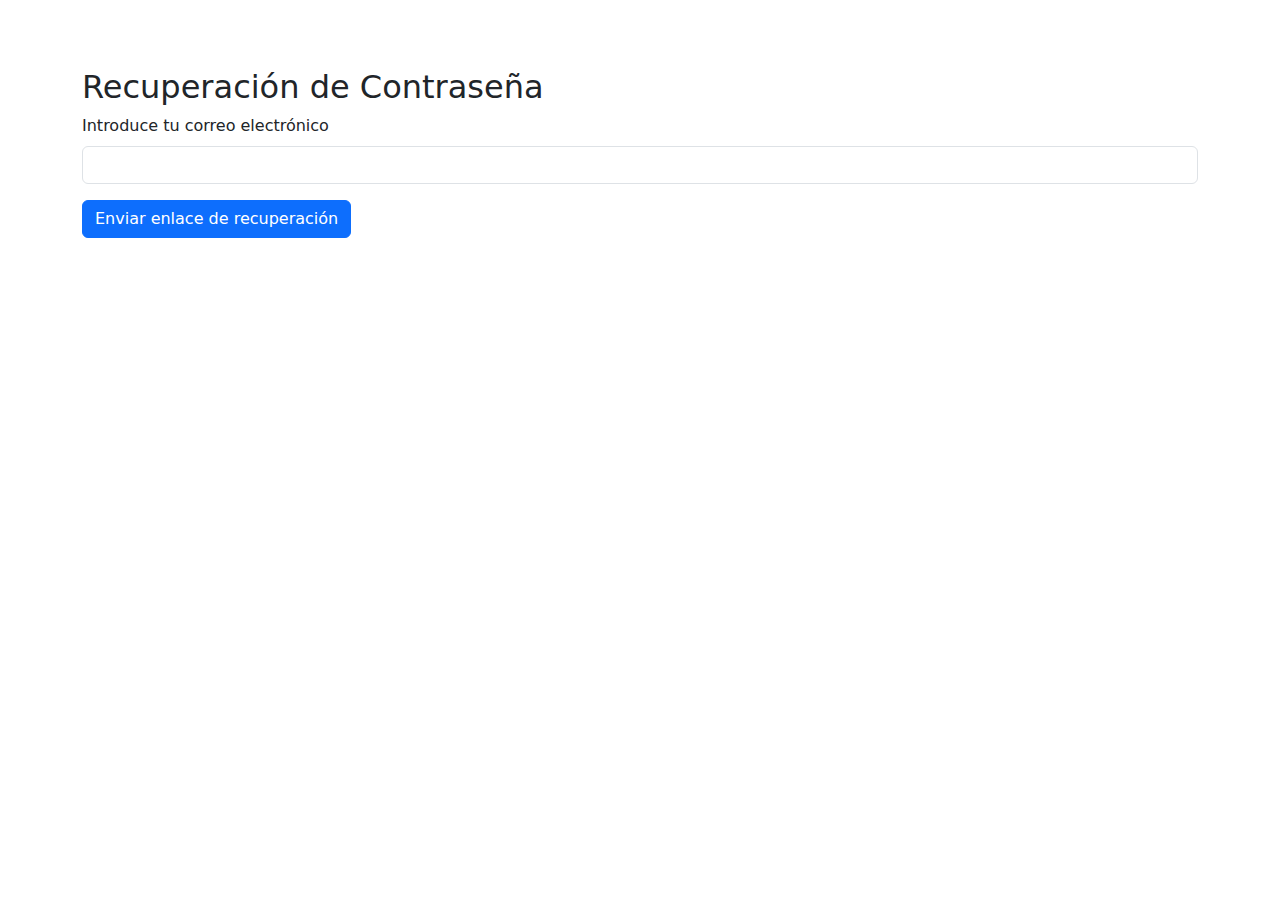
<file: recuperar_contrasena.html>
<!DOCTYPE html>
<html lang="en">
<head>
  <meta charset="UTF-8">
  <link rel="stylesheet" href="style.css">
  <title>Recuperación de Contraseña</title>
  <link href="https://cdn.jsdelivr.net/npm/bootstrap@5.3.3/dist/css/bootstrap.min.css" rel="stylesheet"
    integrity="sha384-QWTKZyjpPEjISv5WaRU9OFeRpok6YctnYmDr5pNlyT2bRjXh0JMhjY6hW+ALEwIH" crossorigin="anonymous"> 
</head>
<body>
  <div class="container mt-5">
    <h2>Recuperación de Contraseña</h2>
    <form>
      <div class="mb-3">
        <label for="email" class="form-label">Introduce tu correo electrónico</label>
        <input type="email" class="form-control" id="email" required>
      </div>
      <button type="submit" class="btn btn-primary">Enviar enlace de recuperación</button>
    </form>
  </div>
  <script src="https://cdn.jsdelivr.net/npm/bootstrap@5.3.3/dist/js/bootstrap.bundle.min.js"
    integrity="sha384-YvpcrYf0tY3lHB60NNkmXc5s9fDVZLESaAA55NDzOxhy9GkcIdslK1eN7N6jIeHz"
    crossorigin="anonymous"></script>
</body>
</html>
</file>
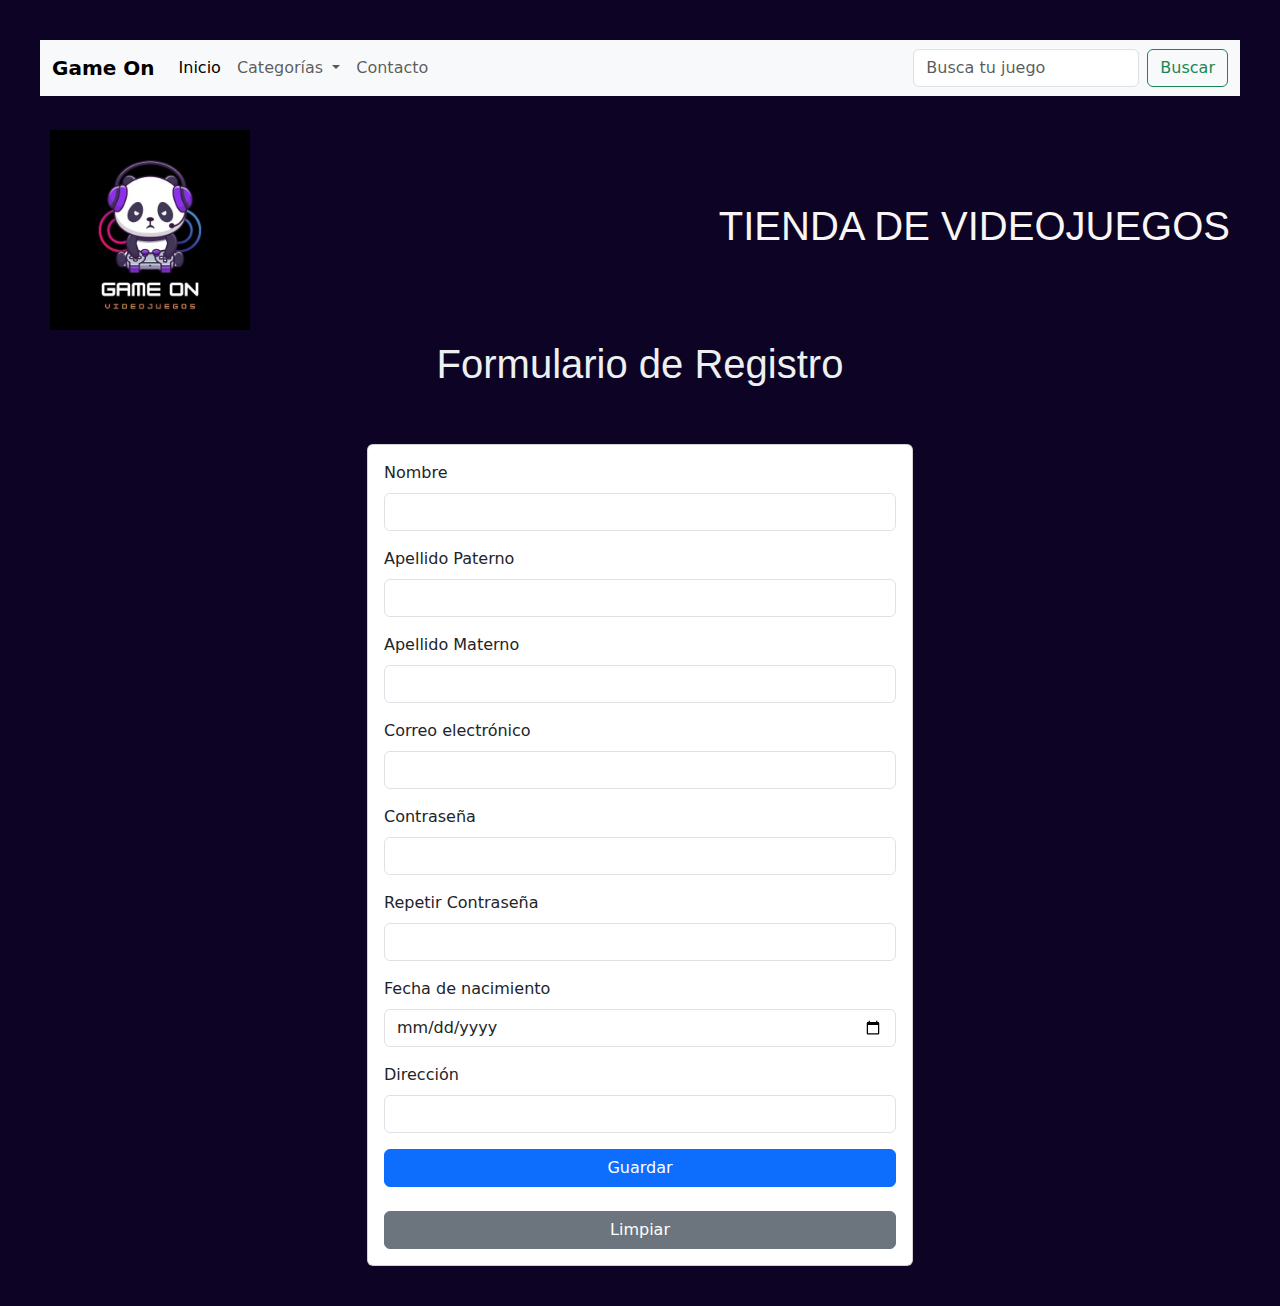
<file: registro.html>
<!DOCTYPE html>
<html lang="en">
<head>
  <meta charset="UTF-8">
  <link rel="stylesheet" href="style.css">
  <title>Game On Videojuegos</title>
  <link href="https://cdn.jsdelivr.net/npm/bootstrap@5.3.3/dist/css/bootstrap.min.css" rel="stylesheet"
    integrity="sha384-QWTKZyjpPEjISv5WaRU9OFeRpok6YctnYmDr5pNlyT2bRjXh0JMhjY6hW+ALEwIH" crossorigin="anonymous">
</head>
<body id="fondo">
  <!-- Navbar y otros elementos aquí -->
  <nav class="navbar navbar-expand-lg bg-body-tertiary">
    <div class="container-fluid">
      <a class="navbar-brand" href="index.html">
        <strong>Game On</strong>
      </a>
      <button class="navbar-toggler" type="button" data-bs-toggle="collapse" data-bs-target="#navbarSupportedContent"
        aria-controls="navbarSupportedContent" aria-expanded="false" aria-label="Toggle navigation">
        <span class="navbar-toggler-icon"></span>
      </button>
      <div class="collapse navbar-collapse" id="navbarSupportedContent">
        <ul class="navbar-nav me-auto mb-2 mb-lg-0">
          <li class="nav-item">
            <a class="nav-link active" aria-current="page" href="index.html">Inicio</a>
          </li>
          <li class="nav-item dropdown">
            <a class="nav-link dropdown-toggle" href="#" role="button" data-bs-toggle="dropdown" aria-expanded="false">
              Categorías
            </a>
            <ul class="dropdown-menu">
              <li><a class="dropdown-item" href="accion.html">Acción</a></li>
              <li><a class="dropdown-item" href="familiar.html">Familiar</a></li>
              <li><a class="dropdown-item" href="deportes.html">Deportes</a></li>
              <li><a class="dropdown-item" href="horror.html">Horror</a></li>
              <li><a class="dropdown-item" href="rpg1.html">RPG</a></li>
            </ul>
          </li>
          <li class="nav-item">
            <a class="nav-link" href="mailto:contacto@gmail.com">Contacto</a>
          </li>
        </ul>
        <form class="d-flex" role="search">
          <input class="form-control me-2" type="search" placeholder="Busca tu juego" aria-label="Search">
          <button class="btn btn-outline-success" type="submit">Buscar</button>
        </form>
      </div>
    </div>
  </nav>
  <br>
  <div class="contenedor">
    <left> <a href="index.html"> <img class="logo" src="img/logo.jpg"></left></a>
    <!--insertamos logo y botón de Contacto-->
    <div class="textos">
      <h1 id="titulo"> TIENDA DE VIDEOJUEGOS </h1>
    </div>
  </div>

  <div class="container">
    <div class="formulario">
      <h1><center>Formulario de Registro</center></h1>
    </div>
    <br>
    <br>
    <div class="row justify-content-center">
      <div class="col-6">
        <div class="card">
          <div class="card-body">
            <form id="formulario-registro" action="">
              <div class="mb-3">
                <label for="nombre" class="form-label">Nombre</label>
                <input type="text" class="form-control" name="nombre" id="nombre">
                <small class="text-danger" id="nombre-error"></small>
              </div>
              <div class="mb-3">
                <label for="appaterno" class="form-label">Apellido Paterno</label>
                <input type="text" class="form-control" name="appaterno" id="appaterno">
                <small class="text-danger" id="appaterno-error"></small>
              </div>
              <div class="mb-3">
                <label for="apmaterno" class="form-label">Apellido Materno</label>
                <input type="text" class="form-control" name="apmaterno" id="apmaterno">
                <small class="text-danger" id="apmaterno-error"></small>
              </div>
              <div class="mb-3">
                <label for="email" class="form-label">Correo electrónico</label>
                <input type="email" class="form-control" name="email" id="email">
                <small class="text-danger" id="email-error"></small>
              </div>              
              <div class="mb-3">
                <label for="password" class="form-label">Contraseña</label>
                <input type="password" class="form-control" name="password" id="password">
                <small class="text-danger" id="password-error"></small>
              </div>
              <div class="mb-3">
                <label for="password2" class="form-label">Repetir Contraseña</label>
                <input type="password" class="form-control" name="password2" id="password2">
                <small class="text-danger" id="password2-error"></small>
              </div>
              <div class="mb-3">
                <label for="fecha" class="form-label">Fecha de nacimiento</label>
                <input type="date" class="form-control" name="fecha" id="fecha">
                <small class="text-danger" id="fecha-error"></small>
              </div>
              <div class="mb-3">
                <label for="direccion" class="form-label">Dirección</label>
                <input type="text" class="form-control" name="direccion" id="direccion">                               
              </div>
              <!--agregar botones guardar y limpiar-->
              <div class="d-grid">
                <button type="submit" class="btn btn-primary">Guardar</button>
                <!--espacio entre botones-->
                <br> 
                <button type="button" class="btn btn-secondary" onclick="limpiarCampos()">Limpiar</button>
              </div> 
            </form>
          </div>
        </div>
      </div>
    </div>        
  </div>  
    
  <script src="https://code.jquery.com/jquery-3.7.1.min.js"></script>
  <script src="https://cdn.jsdelivr.net/npm/bootstrap@5.0.2/dist/js/bootstrap.bundle.min.js"
      integrity="sha384-MrcW6ZMFYlzcLA8Nl+NtUVF0sA7MsXsP1UyJoMp4YLEuNSfAP+JcXn/tWtIaxVXM"
      crossorigin="anonymous"></script>

  <script>
      $(document).ready(function(){
          $('#formulario-registro').submit(function(event) {
              event.preventDefault();

              // Limpiar mensajes de error
              $('#nombre-error').text('');
              $('#appaterno-error').text('');
              $('#apmaterno-error').text('');
              $('#email-error').text('');
              $('#fecha-error').text('');              
              $('#password-error').text('');
              $('#password2-error').text('');

              // Validación del nombre y apellidos
              if($('#nombre').val() === '') {
                  $('#nombre-error').text('El campo nombre no puede quedar vacío');
                  return;
              }
              if($('#appaterno').val() === '') {
                  $('#appaterno-error').text('El campo apellido paterno no puede quedar vacío');
                  return;
              }
              if($('#apmaterno').val() === '') {
                  $('#apmaterno-error').text('El campo apellido materno no puede quedar vacío');
                  return;
              }
              //Validación del e-mail
            const emailValue = $('#email').val();
            const emailPattern = /^[^\s@]+@[^\s@]+\.[^\s@]+$/;
            if (emailValue === '') {
                $('#email-error').text('El campo correo electrónico no puede quedar vacío');
                return;
            } else if (!emailPattern.test(emailValue)) {
                $('#email-error').text('Debe ingresar un e-mail válido');
                return; 
            }

              // Validación de contraseña
              const passwordValue = $('#password').val();
              const password2Value = $('#password2').val();
              const passwordPattern = /^(?=.*[A-Z])(?=.*\d)[A-Za-z\d]{6,18}$/;
              if (passwordValue !== password2Value) {
                  $('#password-error').text('Las contraseñas no coinciden');
                  return;
              }
              if (!passwordPattern.test(passwordValue)) {
                  $('#password-error').text('Contraseña debe tener 6 a 18 dígitos, un númeo y una letra mayúscula');
                  return;
              }                

              // Validación de edad
              const fechaValue = $('#fecha').val();
              if (fechaValue === '') {
                  $('#fecha-error').text('Debe ingresar una fecha válida');
                  return;
              }
              const fecha = new Date(fechaValue);
              const hoy = new Date();
              const edad = hoy.getFullYear() - fecha.getFullYear();
              const mes = hoy.getMonth() - fecha.getMonth();
              if (mes < 0 || (mes === 0 && hoy.getDate() < fecha.getDate())) {
                  edad--;
              }
              if (edad < 13) {
                  $('#fecha-error').text('Solo pueden registrarse mayores de 13 años');
                  return;
              }

              // Envío de formulario            
              this.submit();
          });
      });

      function limpiarCampos() {
          // Restablecer el formulario a su estado original
          $('#formulario-registro')[0].reset();

          // Limpiar los mensajes de error
          $('#nombre-error').text('');
          $('#email-error').text('');
          $('#fecha-error').text('');
          $('#password-error').text('');
          $('#password2-error').text('');
      }
  </script>  
</body>
</html>
</file>
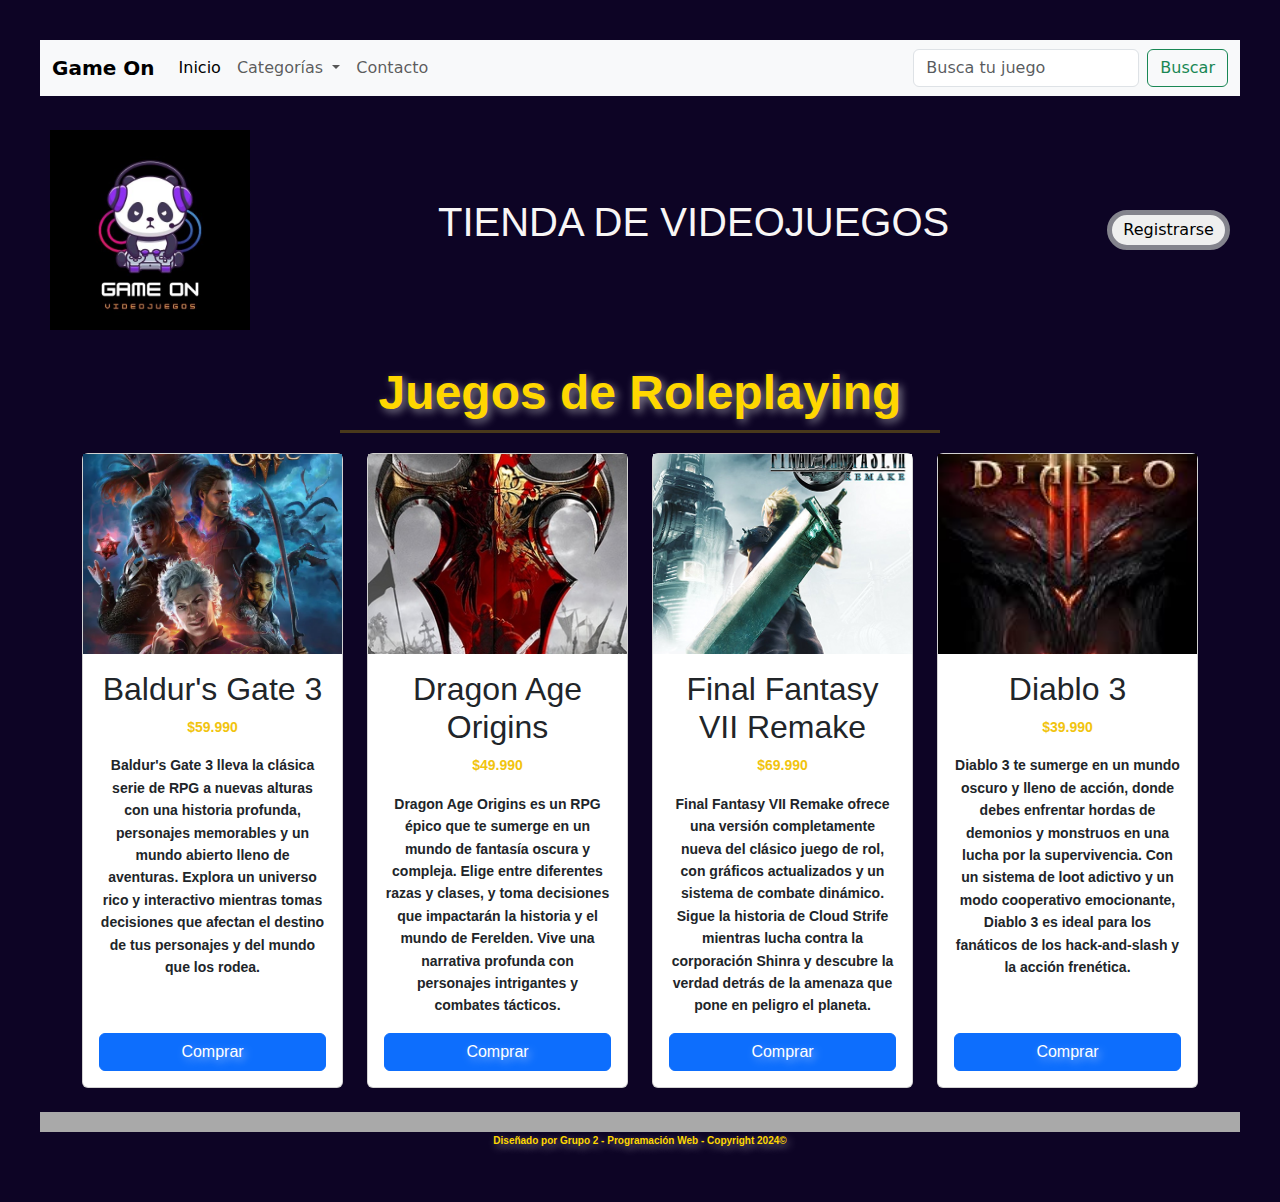
<file: rpg1.html>
<!DOCTYPE html>
<html lang="en">

<head>
  <meta charset="UTF-8">
  <link rel="stylesheet" href="style.css">
  <title>Game on Videojuegos</title>
  <link href="https://cdn.jsdelivr.net/npm/bootstrap@5.3.3/dist/css/bootstrap.min.css" rel="stylesheet"
    integrity="sha384-QWTKZyjpPEjISv5WaRU9OFeRpok6YctnYmDr5pNlyT2bRjXh0JMhjY6hW+ALEwIH" crossorigin="anonymous">
  

</head>

<body id="fondo">
  <nav class="navbar navbar-expand-lg bg-body-tertiary">
    <div class="container-fluid">
      <a class="navbar-brand" href="index.html">
        <strong>Game On</strong>
      </a>
      <button class="navbar-toggler" type="button" data-bs-toggle="collapse" data-bs-target="#navbarSupportedContent"
        aria-controls="navbarSupportedContent" aria-expanded="false" aria-label="Toggle navigation">
        <span class="navbar-toggler-icon"></span>
      </button>
      <div class="collapse navbar-collapse" id="navbarSupportedContent">
        <ul class="navbar-nav me-auto mb-2 mb-lg-0">
          <li class="nav-item">
            <a class="nav-link active" aria-current="page" href="index.html">Inicio</a>
          </li>
          <li class="nav-item dropdown">
            <a class="nav-link dropdown-toggle" href="#" role="button" data-bs-toggle="dropdown" aria-expanded="false">
              Categorías
            </a>
            <ul class="dropdown-menu">
              <li><a class="dropdown-item" href="accion.html">Acción</a></li>
              <li><a class="dropdown-item" href="familiar.html">Familiar</a></li>
              <li><a class="dropdown-item" href="deportes.html">Deportes</a></li>
              <li><a class="dropdown-item" href="horror.html">Horror</a></li>
              <li><a class="dropdown-item" href="rpg1.html">RPG</a></li>
            </ul>
          </li>
          <li class="nav-item">
            <a class="nav-link" href="mailto:contacto@gmail.com">Contacto</a>
          </li>
        </ul>
        <form class="d-flex" role="search">
          <input class="form-control me-2" type="search" placeholder="Busca tu juego" aria-label="Search">
          <button class="btn btn-outline-success" type="submit">Buscar</button>
        </form>
      </div>
    </div>
  </nav>

  <br>
  <div class="contenedor">
    <left> <a href="index.html"> <img class="logo" src="img/logo.jpg"></left></a>
    <!--insertamos logo y botón de Contacto-->
    <div class="textos">
      <p id="titulo"> TIENDA DE VIDEOJUEGOS </p>
    </div>
    <a href="registro.html">
      <input class="boton" type="button" value=" Registrarse " style="float: right;">
      <!--coloco botón contacto a la derecha-->
    </a>
  </div>

  <br>
  <div class="novedades">
    <h1 id="titulo-novedades">Juegos de Roleplaying</h1>
    <hr class="novedades-linea">
  <!--Desde aquí hacia arriba se debe mantener el diseño en todas las páginas-->
  <div class="container">
    <div class="row justify-content-center">
      <!-- Baldur's Gate 3 -->
      <div class="col-12 col-sm-6 col-md-4 col-lg-3 mb-4">
        <div class="card h-100 text-center d-flex flex-column">
          <img src="img/baldurs-gate.jpg" alt="Baldur's Gate 3" class="img-fluid" style="object-fit: cover; height: 200px;">
          <div class="card-body d-flex flex-column">
            <h2 class="card-title">Baldur's Gate 3</h2>
            <p class="price card-text">$59.990</p>
            <p class="card-text">
              Baldur's Gate 3 lleva la clásica serie de RPG a nuevas alturas con una historia profunda, personajes
              memorables y un mundo abierto lleno de aventuras. Explora un universo rico y interactivo mientras tomas
              decisiones que afectan el destino de tus personajes y del mundo que los rodea.
            </p>
            <a href="#" class="btn btn-primary mt-auto">Comprar</a>
          </div>
        </div>
      </div>

      <!-- Dragon Age Origins -->
      <div class="col-12 col-sm-6 col-md-4 col-lg-3 mb-4">
        <div class="card h-100 text-center d-flex flex-column">
          <img src="img/dragon-age.jpg" alt="Dragon Age Origins" class="img-fluid" style="object-fit: cover; height: 200px;">
          <div class="card-body d-flex flex-column">
            <h2 class="card-title">Dragon Age Origins</h2>
            <p class="price card-text">$49.990</p>
            <p class="card-text">
              Dragon Age Origins es un RPG épico que te sumerge en un mundo de fantasía oscura y compleja. Elige entre
              diferentes razas y clases, y toma decisiones que impactarán la historia y el mundo de Ferelden. Vive una
              narrativa profunda con personajes intrigantes y combates tácticos.
            </p>
            <a href="#" class="btn btn-primary mt-auto">Comprar</a>
          </div>
        </div>
      </div>

      <!-- Final Fantasy VII Remake -->
      <div class="col-12 col-sm-6 col-md-4 col-lg-3 mb-4">
        <div class="card h-100 text-center d-flex flex-column">
          <img src="img/ffremake.png" alt="Final Fantasy VII Remake" class="img-fluid" style="object-fit: cover; height: 200px;">
          <div class="card-body d-flex flex-column">
            <h2 class="card-title">Final Fantasy VII Remake</h2>
            <p class="price card-text">$69.990</p>
            <p class="card-text">
              Final Fantasy VII Remake ofrece una versión completamente nueva del clásico juego de rol, con gráficos
              actualizados y un sistema de combate dinámico. Sigue la historia de Cloud Strife mientras lucha contra la
              corporación Shinra y descubre la verdad detrás de la amenaza que pone en peligro el planeta.
            </p>
            <a href="#" class="btn btn-primary mt-auto">Comprar</a>
          </div>
        </div>
      </div>

      <!-- Diablo 3 -->
      <div class="col-12 col-sm-6 col-md-4 col-lg-3 mb-4">
        <div class="card h-100 text-center d-flex flex-column">
          <img src="img/diablo3.jpeg" alt="Diablo 3" class="img-fluid" style="object-fit: cover; height: 200px;">
          <div class="card-body d-flex flex-column">
            <h2 class="card-title">Diablo 3</h2>
            <p class="price card-text">$39.990</p>
            <p class="card-text">
              Diablo 3 te sumerge en un mundo oscuro y lleno de acción, donde debes enfrentar hordas de demonios y
              monstruos en una lucha por la supervivencia. Con un sistema de loot adictivo y un modo cooperativo
              emocionante, Diablo 3 es ideal para los fanáticos de los hack-and-slash y la acción frenética.
            </p>
            <a href="#" class="btn btn-primary mt-auto">Comprar</a>
          </div>
        </div>
      </div>
    </div>
  </div>

  <script src="https://cdn.jsdelivr.net/npm/bootstrap@5.3.3/dist/js/bootstrap.bundle.min.js"
    integrity="sha384-YvpcrYf0tY3lHB60NNkmXc5s9fDVZLESaAA55NDzOxhy9GkcIdslK1eN7N6jIeHz"
    crossorigin="anonymous"></script>
</body>
<footer class="footer">
  <p>
    <center> Diseñado por Grupo 2 - Programación Web - Copyright 2024©</center>
  </p>
</footer>
</html>
</file>
<file: style.css>
.formulario{
    color: #ecf0f1;
    font-family:'Segoe UI', Tahoma, Geneva, Verdana, sans-serif
}

body {
    font-family: Arial, sans-serif;
    background-color: #2c3e50;
    color: #ecf0f1;
    margin: 0;
    padding: 20px;
}

#fondo {
    margin: 20px;
    background-color: #0d0425;
}

.contenedor {
    display: flex;
    align-items: center;
    justify-content: space-between;
    padding: 10px;
}

.logo {
    width: 200px;
    margin-right: 50px;
}

.textos {
    align-self: center;
}

.boton {
    float: right;
    margin-left: 20px;
    border: 5px solid rgb(132, 132, 141);
    border-radius: 30px;
    height: 40px;
}

#titulo {
    text-align: center;
    color: rgb(248, 246, 245);
    font-size: 40px;
    font-family: 'Segoe UI', Tahoma, Geneva, Verdana, sans-serif;
}

#subtitulo {
    text-align: center;
    color: rgb(248, 246, 245);
    font-size: 30px;
    font-family: 'Segoe UI', Tahoma, Geneva, Verdana, sans-serif;
}

nav {
    background: rgb(8, 0, 9);
    padding: 5px;
    display: flex;
    justify-content: space-between;
}

.navegador {
    background: rgb(25, 1, 27);
    color: #fff;
    padding: 20px 30px;
    text-decoration: none;
}

.navegador:hover {
    background: rgb(132, 3, 136);
}

.menu {
    background: rgb(33, 0, 35);
    color: #fff;
    padding: 20px 30px;
    text-decoration: none;
}

.articles-area,
.categorias {
    display: grid;
    gap: 1.25rem;
    margin-top: 3rem;
}

.articles-area {
    grid-template-columns: repeat(3, minmax(0, 1fr));
}

.categorias {
    grid-template-columns: repeat(2, minmax(0, 1fr));
}

.info-article,
.article {
    background-color: rgb(45, 58, 96);
    padding: 1.5rem;
    display: flex;
    flex-direction: column;
    justify-content: space-between;
}

.article {
    text-align: justify;
    font-style: oblique;
    column-count: 2;
}

.title-info-article {
    color: rgb(248, 246, 245);
    font-size: 1.25rem;
    font-weight: 600;
    text-decoration: underline;
}

.date-area {
    display: flex;
    margin-top: 1.5rem;
    color: rgba(107, 114, 128, var(--tw-text-opacity));
    font-size: 0.875rem;
}

.article-area {
    box-shadow: 0 10px 15px -3px rgba(0, 0, 0, 0.1), 0 4px 6px -2px rgba(0, 0, 0, 0.05);
    border-radius: 0.5rem;
    display: flex;
    flex-direction: column;
    overflow: hidden;
}

.image-article-area a img {
    width: 100%;
    height: 12rem;
    object-fit: cover;
}

/* Pricing */
#precio {
    float: right;
    color: #5d9aaa;
    font-size: 20px;
}

.price {
    font-size: 18px;
    color: #f1c40f;
    font-weight: bold;
}

/* Game containers */
.game-container {
    max-width: 800px;
    margin: 0 auto;
}

.game {
    display: flex;
    align-items: center;
    margin-bottom: 30px;
}

.game img {
    width: 100%;
    height: 250px;
    object-fit: cover;
}

.game-info {
    max-width: 600px;
}

/* Footer styling */
.footer {
    background-color: darkgray;
    font-size: 10px;
    height: 20px;
    text-align: center;
    padding: 5px;
}

/* Button adjustments */
.btn.btn-primary {
    font-size: 16px;
}

/* Novedades title */
.novedades {
    font-size: 48px;
    color: #FFD700;
    text-align: center;
    font-family: 'Arial', sans-serif;
    font-weight: bold;
    text-shadow: 3px 3px 8px rgba(255, 255, 255, 0.5);
    margin-bottom: 30px;
}

/* Adjust description text */
.card-text {
    font-size: 14px; /* Adjusted size for better readability */
    line-height: 1.6; /* Increased line height for better readability */
}

/* Responsive styling */
@media (max-width: 600px) {
    nav {
        flex-direction: column;
    }

    .navegador {
        margin: 10px 0;
    }
}

    /* Ajuste de imagen para evitar distorsión */
    .card-img-top {
        object-fit: cover;
        width: 100%;
        height: 250px;
      }
  
      /* "Novedades del Mes" */
      .novedades {
        text-align: center;
        margin-bottom: 30px;
      }
  
      .novedades h1 {
        font-size: 48px;
        color: #FFD700;
        font-family: 'Arial', sans-serif;
        font-weight: bold;
        text-shadow: 3px 3px 8px rgba(255, 255, 255, 0.5);
      }
  
      /* Línea divisora */
      .novedades-linea {
        width: 50%;
        margin: 0 auto;
        border: 0;
        height: 3px;
        background-color: #FFD700;
        margin-bottom: 20px;
      }
</file>
